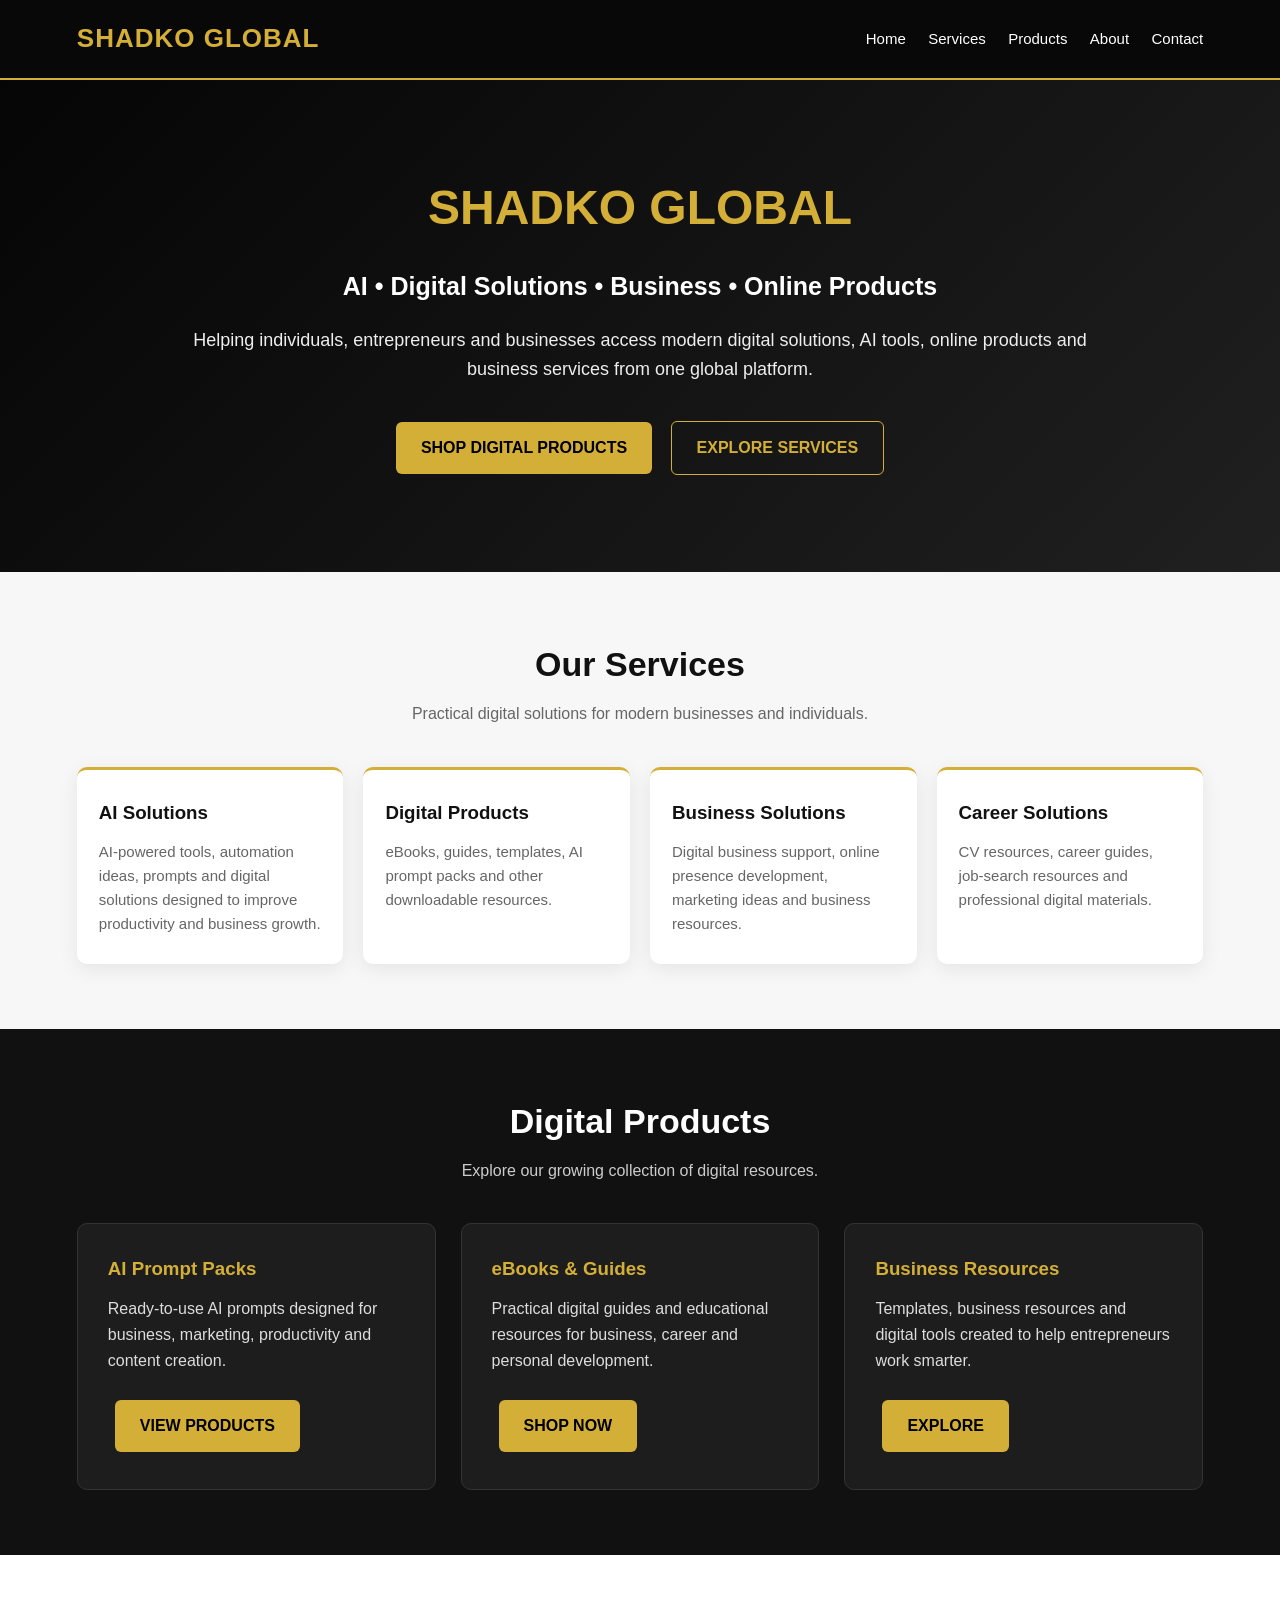
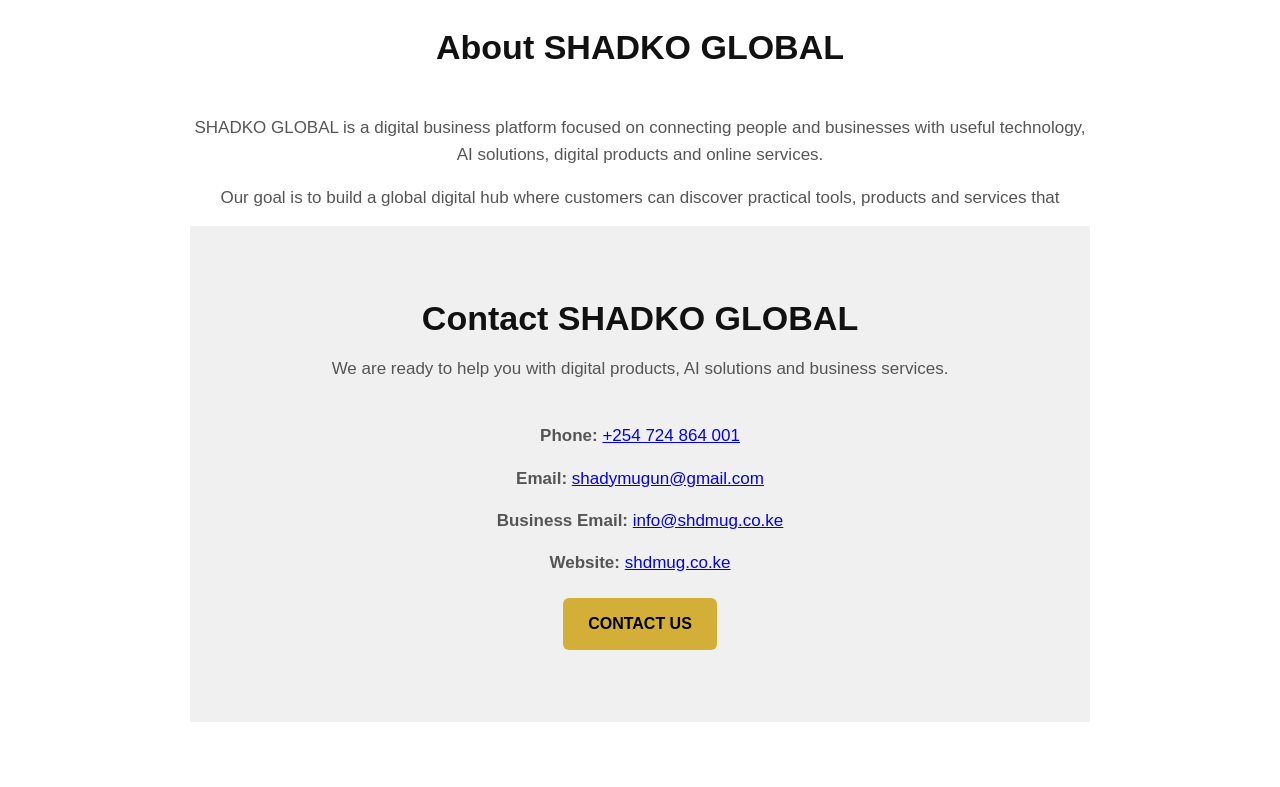
<file: index.html>
<!DOCTYPE html>
<html lang="en">
<head>
  <meta charset="UTF-8">
  <meta name="viewport" content="width=device-width, initial-scale=1.0">

  <title>SHADKO GLOBAL | AI, Digital Products & Business Solutions</title>

  <meta name="description" content="SHADKO GLOBAL provides AI solutions, digital products, business services, career solutions and online resources for individuals and businesses worldwide.">

  <meta name="keywords" content="SHADKO GLOBAL, AI solutions, digital products, business services, online business, Kenya, global digital agency">

  <style>
    * {
      box-sizing: border-box;
      margin: 0;
      padding: 0;
    }

    body {
      font-family: Arial, Helvetica, sans-serif;
      line-height: 1.6;
      color: #222;
      background: #f7f7f7;
    }

    header {
      background: #080808;
      color: white;
      padding: 18px 6%;
      position: sticky;
      top: 0;
      z-index: 1000;
      border-bottom: 2px solid #d4af37;
    }

    .nav {
      max-width: 1200px;
      margin: auto;
      display: flex;
      align-items: center;
      justify-content: space-between;
      gap: 20px;
    }

    .logo {
      font-size: 26px;
      font-weight: bold;
      color: #d4af37;
      letter-spacing: 1px;
    }

    nav a {
      color: white;
      text-decoration: none;
      margin-left: 18px;
      font-size: 15px;
    }

    nav a:hover {
      color: #d4af37;
    }

    .hero {
      background: linear-gradient(135deg, #050505, #202020);
      color: white;
      padding: 90px 6%;
      text-align: center;
    }

    .hero-content {
      max-width: 900px;
      margin: auto;
    }

    .hero h1 {
      font-size: 48px;
      margin-bottom: 20px;
      color: #d4af37;
    }

    .hero h2 {
      font-size: 25px;
      margin-bottom: 20px;
    }

    .hero p {
      font-size: 18px;
      margin-bottom: 30px;
      color: #eee;
    }

    .btn {
      display: inline-block;
      padding: 13px 25px;
      margin: 7px;
      border-radius: 6px;
      text-decoration: none;
      font-weight: bold;
      background: #d4af37;
      color: #000;
    }

    .btn:hover {
      background: #fff;
    }

    .btn-dark {
      background: transparent;
      border: 1px solid #d4af37;
      color: #d4af37;
    }

    section {
      padding: 65px 6%;
    }

    .container {
      max-width: 1200px;
      margin: auto;
    }

    .section-title {
      text-align: center;
      margin-bottom: 40px;
    }

    .section-title h2 {
      font-size: 34px;
      color: #111;
      margin-bottom: 10px;
    }

    .section-title p {
      color: #666;
    }

    .cards {
      display: grid;
      grid-template-columns: repeat(4, 1fr);
      gap: 20px;
    }

    .card {
      background: white;
      padding: 28px 22px;
      border-radius: 10px;
      box-shadow: 0 5px 20px rgba(0,0,0,0.08);
      border-top: 3px solid #d4af37;
    }

    .card h3 {
      margin-bottom: 12px;
      color: #111;
    }

    .card p {
      color: #666;
      font-size: 15px;
    }

    .products {
      background: #111;
      color: white;
    }

    .products .section-title h2 {
      color: white;
    }

    .products .section-title p {
      color: #ccc;
    }

    .product-grid {
      display: grid;
      grid-template-columns: repeat(3, 1fr);
      gap: 25px;
    }

    .product {
      background: #1d1d1d;
      padding: 30px;
      border-radius: 10px;
      border: 1px solid #333;
    }

    .product h3 {
      color: #d4af37;
      margin-bottom: 12px;
    }

    .product p {
      color: #ddd;
      margin-bottom: 20px;
    }

    .about {
      background: white;
    }

    .about-box {
      max-width: 900px;
      margin: auto;
      text-align: center;
    }

    .about-box p {
      color: #555;
      font-size: 17px;
      margin-bottom: 15px;
    }

    .contact {
      background: #f0f0f0;
    }

    .contact-box {
      max-width: 850px;
      margin: auto;
      background: white;
      padding: 35px;
      border-radius: 12px;
      text-align: center;
      box-shadow: 0 5px 20px rgba(0,0,0,0.08);
    }

    .contact-item {
      margin: 18px 0;
      font-size: 17px;
    }

    .contact-item a {
      color: #111;
      font-weight: bold;
      text-decoration: none;
    }

    .contact-item a:hover {
      color: #d4af37;
    }

    footer {
      background: #050505;
      color: #ccc;
      text-align: center;
      padding: 30px 6%;
      border-top: 2px solid #d4af37;
    }

    footer strong {
      color: #d4af37;
    }

    .social {
      margin: 15px 0;
    }

    .social a {
      color: #d4af37;
      text-decoration: none;
      margin: 0 8px;
    }

    @media (max-width: 900px) {
      .cards {
        grid-template-columns: repeat(2, 1fr);
      }

      .product-grid {
        grid-template-columns: 1fr;
      }

      .hero h1 {
        font-size: 38px;
      }

      nav a {
        margin-left: 8px;
        font-size: 13px;
      }
    }

    @media (max-width: 600px) {
      header {
        position: relative;
      }

      .nav {
        flex-direction: column;
      }

      nav {
        text-align: center;
      }

      nav a {
        display: inline-block;
        margin: 5px;
      }

      .hero {
        padding: 65px 5%;
      }

      .hero h1 {
        font-size: 32px;
      }

      .hero h2 {
        font-size: 21px;
      }

      .hero p {
        font-size: 16px;
      }

      section {
        padding: 50px 5%;
      }

      .cards {
        grid-template-columns: 1fr;
      }

      .section-title h2 {
        font-size: 28px;
      }

      .contact-box {
        padding: 25px 15px;
      }
    }
  </style>
</head>

<body>

<header>
  <div class="nav">
    <div class="logo">SHADKO GLOBAL</div>

    <nav>
      <a href="#home">Home</a>
      <a href="#services">Services</a>
      <a href="#products">Products</a>
      <a href="#about">About</a>
      <a href="#contact">Contact</a>
    </nav>
  </div>
</header>

<section class="hero" id="home">
  <div class="hero-content">

    <h1>SHADKO GLOBAL</h1>

    <h2>AI • Digital Solutions • Business • Online Products</h2>

    <p>
      Helping individuals, entrepreneurs and businesses access
      modern digital solutions, AI tools, online products and
      business services from one global platform.
    </p>

    <a class="btn" href="https://payhip.com/SHADKOGLOBAL" target="_blank">
      SHOP DIGITAL PRODUCTS
    </a>

    <a class="btn btn-dark" href="#services">
      EXPLORE SERVICES
    </a>

  </div>
</section>

<section id="services">
  <div class="container">

    <div class="section-title">
      <h2>Our Services</h2>
      <p>Practical digital solutions for modern businesses and individuals.</p>
    </div>

    <div class="cards">

      <div class="card">
        <h3>AI Solutions</h3>
        <p>
          AI-powered tools, automation ideas, prompts and digital
          solutions designed to improve productivity and business growth.
        </p>
      </div>

      <div class="card">
        <h3>Digital Products</h3>
        <p>
          eBooks, guides, templates, AI prompt packs and other
          downloadable resources.
        </p>
      </div>

      <div class="card">
        <h3>Business Solutions</h3>
        <p>
          Digital business support, online presence development,
          marketing ideas and business resources.
        </p>
      </div>

      <div class="card">
        <h3>Career Solutions</h3>
        <p>
          CV resources, career guides, job-search resources and
          professional digital materials.
        </p>
      </div>

    </div>
  </div>
</section>

<section class="products" id="products">
  <div class="container">

    <div class="section-title">
      <h2>Digital Products</h2>
      <p>Explore our growing collection of digital resources.</p>
    </div>

    <div class="product-grid">

      <div class="product">
        <h3>AI Prompt Packs</h3>
        <p>
          Ready-to-use AI prompts designed for business,
          marketing, productivity and content creation.
        </p>

        <a class="btn"
           href="https://payhip.com/SHADKOGLOBAL"
           target="_blank">
          VIEW PRODUCTS
        </a>
      </div>

      <div class="product">
        <h3>eBooks & Guides</h3>
        <p>
          Practical digital guides and educational resources
          for business, career and personal development.
        </p>

        <a class="btn"
           href="https://payhip.com/SHADKOGLOBAL"
           target="_blank">
          SHOP NOW
        </a>
      </div>

      <div class="product">
        <h3>Business Resources</h3>
        <p>
          Templates, business resources and digital tools
          created to help entrepreneurs work smarter.
        </p>

        <a class="btn"
           href="https://payhip.com/SHADKOGLOBAL"
           target="_blank">
          EXPLORE
        </a>
      </div>

    </div>
  </div>
</section>

<section class="about" id="about">
  <div class="container">

    <div class="section-title">
      <h2>About SHADKO GLOBAL</h2>
    </div>

    <div class="about-box">

      <p>
        SHADKO GLOBAL is a digital business platform focused on
        connecting people and businesses with useful technology,
        AI solutions, digital products and online services.
      </p>

      <p>
        Our goal is to build a global digital hub where customers
        can discover practical tools, products and services that
       
<section class="contact" id="contact">
  <div class="container">
    <div class="section-title">
      <h2>Contact SHADKO GLOBAL</h2>
      <p>We are ready to help you with digital products, AI solutions and business services.</p>
    </div>

    <div class="about-box">
      <p><strong>Phone:</strong> <a href="tel:+254724864001">+254 724 864 001</a></p>

      <p><strong>Email:</strong>
        <a href="mailto:shadymugun@gmail.com">shadymugun@gmail.com</a>
      </p>

      <p><strong>Business Email:</strong>
        <a href="mailto:info@shdmug.co.ke">info@shdmug.co.ke</a>
      </p>

      <p><strong>Website:</strong>
        <a href="https://shdmug.co.ke" target="_blank">shdmug.co.ke</a>
      </p>

      <a class="btn" href="mailto:info@shdmug.co.ke">CONTACT US</a>
    </div>
  </div>
  </section>
</file>
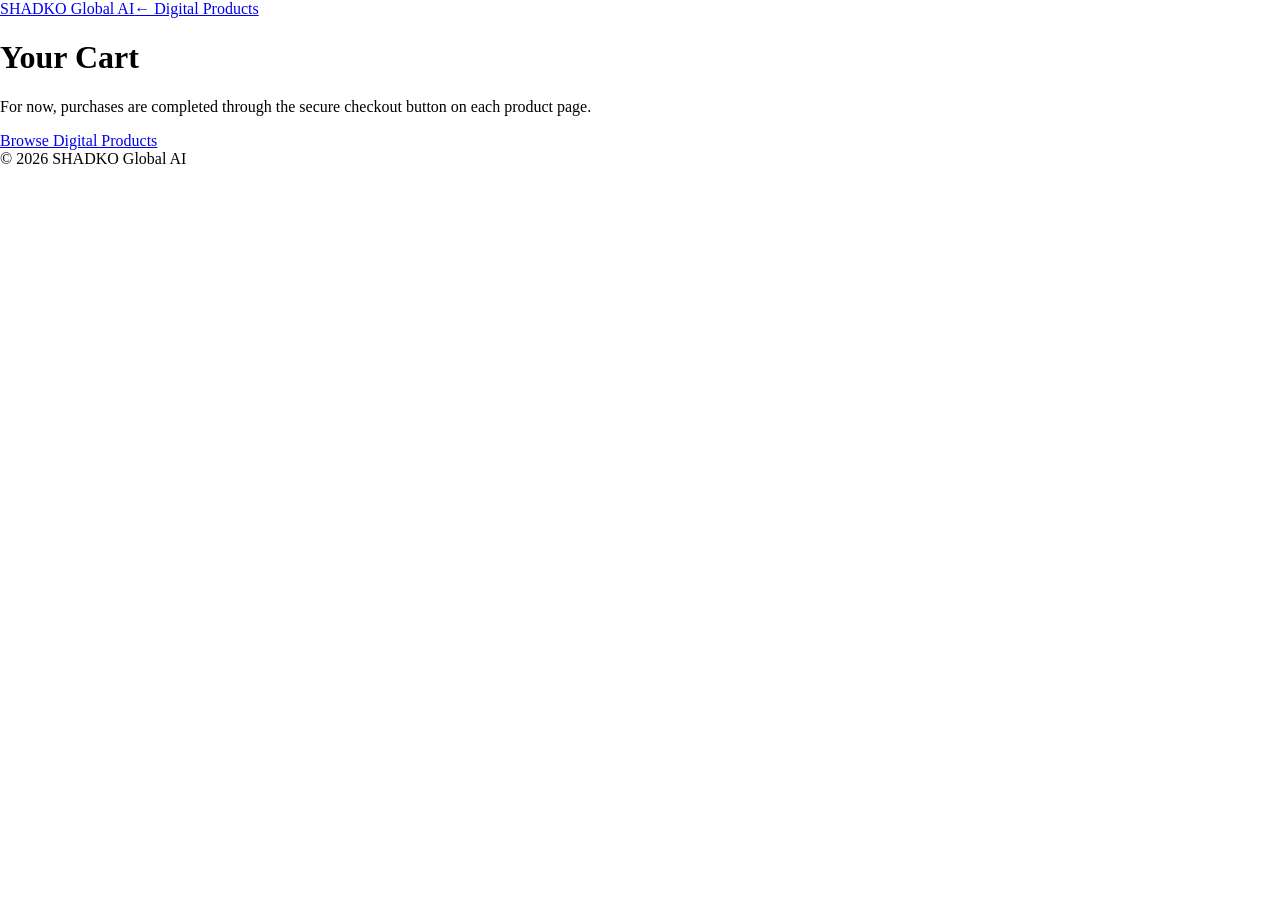
<file: cart.html>
<!DOCTYPE html>
<html lang="en"><head><meta charset="UTF-8"><meta name="viewport" content="width=device-width,initial-scale=1">
<title>Cart — SHADKO Global AI</title><link rel="stylesheet" href="style.css"></head>
<body><header class="simple"><nav><a href="index.html">SHADKO Global AI</a><a href="shop.html">← Digital Products</a></nav></header>
<main class="cart"><h1>Your Cart</h1><p>For now, purchases are completed through the secure checkout button on each product page.</p>
<a class="btn" href="shop.html">Browse Digital Products</a></main><footer>© 2026 SHADKO Global AI</footer></body></html>
</file>
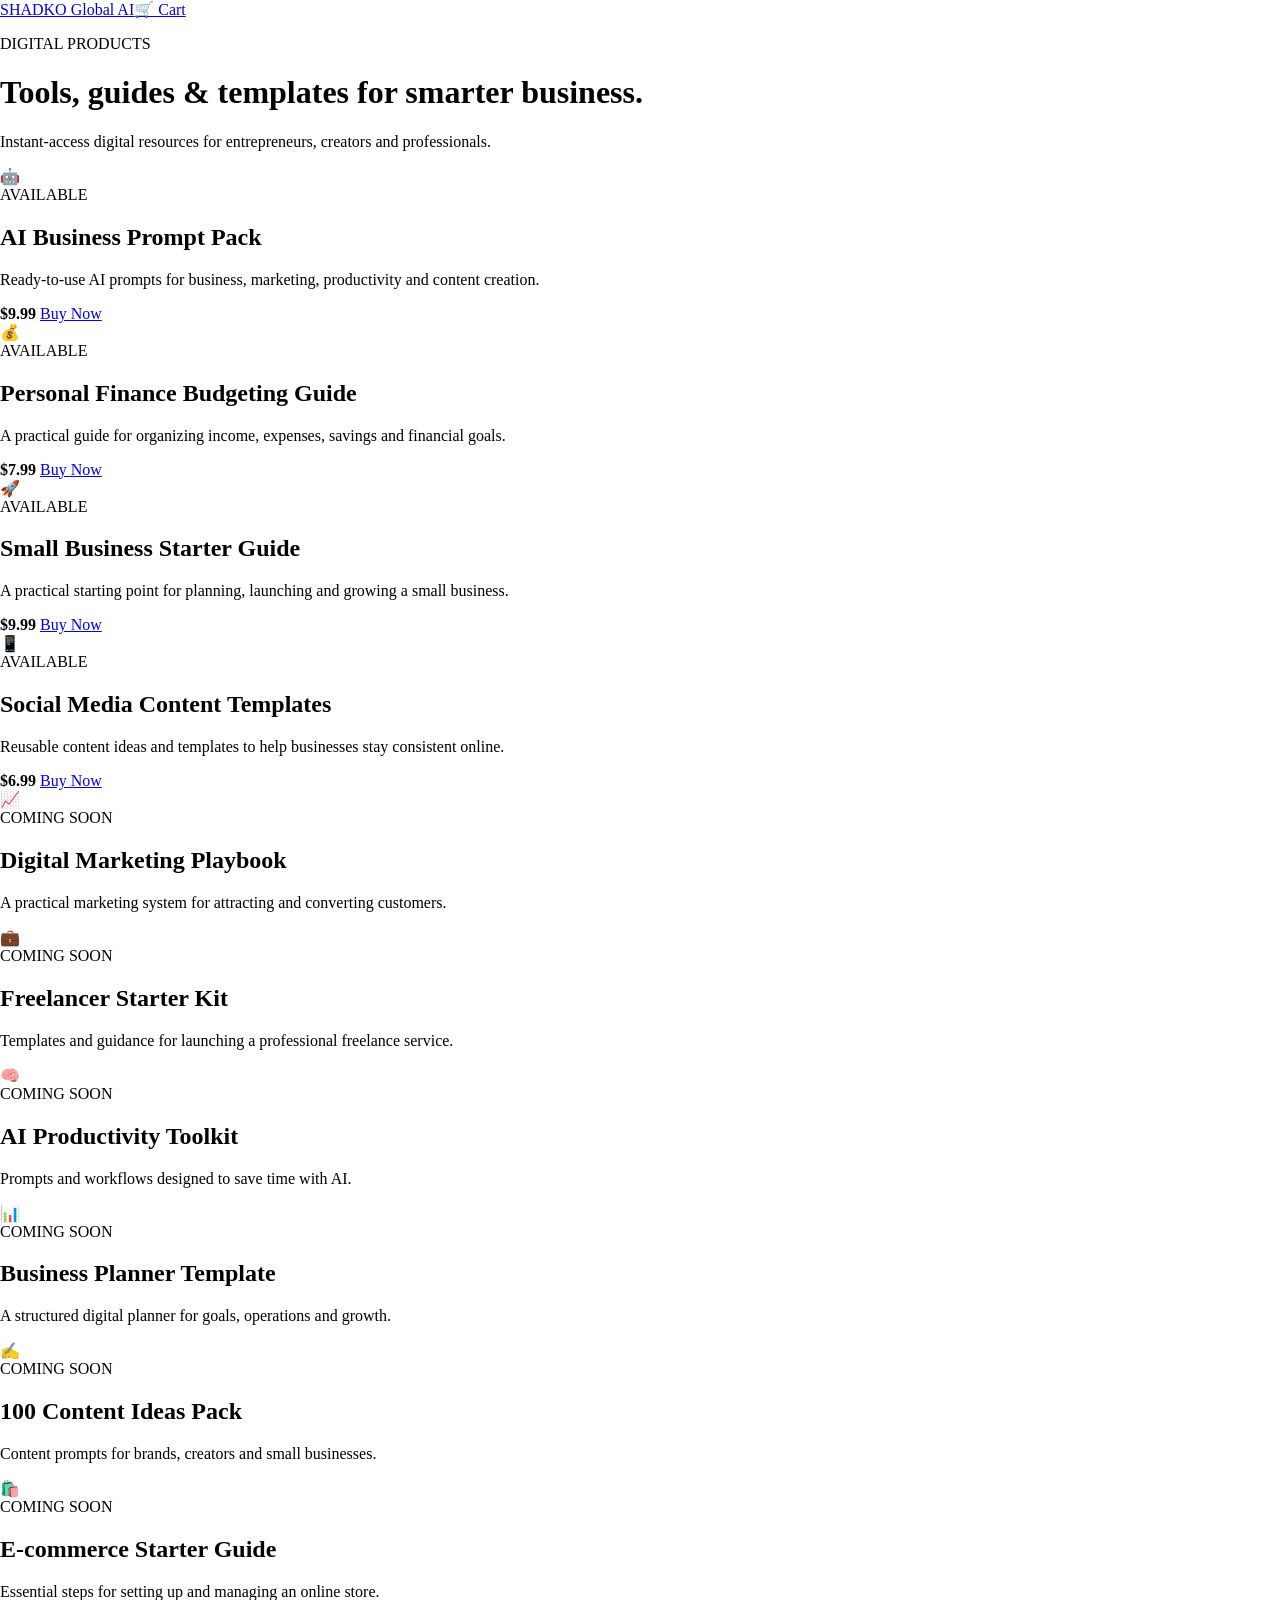
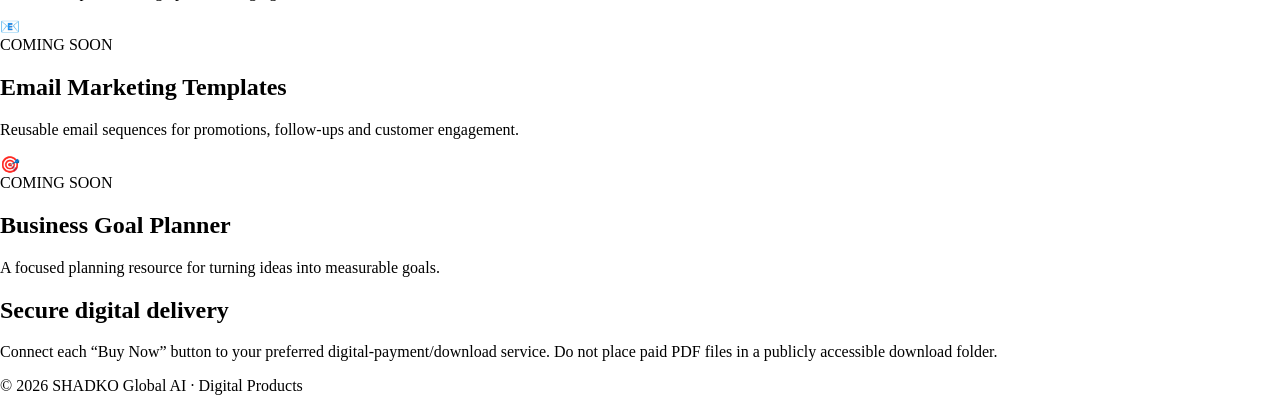
<file: shop.html>
<!DOCTYPE html>
<html lang="en">
<head>
<meta charset="UTF-8">
<meta name="viewport" content="width=device-width,initial-scale=1">
<title>SHADKO Global AI — Digital Products</title>
<link rel="stylesheet" href="style.css">
</head>
<body>
<header class="hero">
  <nav><a href="index.html">SHADKO Global AI</a><a href="cart.html">🛒 Cart</a></nav>
  <div class="hero-inner">
    <p class="eyebrow">DIGITAL PRODUCTS</p>
    <h1>Tools, guides & templates for smarter business.</h1>
    <p>Instant-access digital resources for entrepreneurs, creators and professionals.</p>
  </div>
</header>

<main>
<section class="products">
  <article class="card">
    <div class="icon">🤖</div><span class="tag">AVAILABLE</span>
    <h2>AI Business Prompt Pack</h2>
    <p>Ready-to-use AI prompts for business, marketing, productivity and content creation.</p>
    <strong>$9.99</strong>
    <a class="btn" href="YOUR_CHECKOUT_LINK_1">Buy Now</a>
  </article>

  <article class="card">
    <div class="icon">💰</div><span class="tag">AVAILABLE</span>
    <h2>Personal Finance Budgeting Guide</h2>
    <p>A practical guide for organizing income, expenses, savings and financial goals.</p>
    <strong>$7.99</strong>
    <a class="btn" href="YOUR_CHECKOUT_LINK_2">Buy Now</a>
  </article>

  <article class="card">
    <div class="icon">🚀</div><span class="tag">AVAILABLE</span>
    <h2>Small Business Starter Guide</h2>
    <p>A practical starting point for planning, launching and growing a small business.</p>
    <strong>$9.99</strong>
    <a class="btn" href="YOUR_CHECKOUT_LINK_3">Buy Now</a>
  </article>

  <article class="card">
    <div class="icon">📱</div><span class="tag">AVAILABLE</span>
    <h2>Social Media Content Templates</h2>
    <p>Reusable content ideas and templates to help businesses stay consistent online.</p>
    <strong>$6.99</strong>
    <a class="btn" href="YOUR_CHECKOUT_LINK_4">Buy Now</a>
  </article>

  <article class="card soon"><div class="icon">📈</div><span class="tag">COMING SOON</span><h2>Digital Marketing Playbook</h2><p>A practical marketing system for attracting and converting customers.</p></article>
  <article class="card soon"><div class="icon">💼</div><span class="tag">COMING SOON</span><h2>Freelancer Starter Kit</h2><p>Templates and guidance for launching a professional freelance service.</p></article>
  <article class="card soon"><div class="icon">🧠</div><span class="tag">COMING SOON</span><h2>AI Productivity Toolkit</h2><p>Prompts and workflows designed to save time with AI.</p></article>
  <article class="card soon"><div class="icon">📊</div><span class="tag">COMING SOON</span><h2>Business Planner Template</h2><p>A structured digital planner for goals, operations and growth.</p></article>
  <article class="card soon"><div class="icon">✍️</div><span class="tag">COMING SOON</span><h2>100 Content Ideas Pack</h2><p>Content prompts for brands, creators and small businesses.</p></article>
  <article class="card soon"><div class="icon">🛍️</div><span class="tag">COMING SOON</span><h2>E-commerce Starter Guide</h2><p>Essential steps for setting up and managing an online store.</p></article>
  <article class="card soon"><div class="icon">📧</div><span class="tag">COMING SOON</span><h2>Email Marketing Templates</h2><p>Reusable email sequences for promotions, follow-ups and customer engagement.</p></article>
  <article class="card soon"><div class="icon">🎯</div><span class="tag">COMING SOON</span><h2>Business Goal Planner</h2><p>A focused planning resource for turning ideas into measurable goals.</p></article>
</section>

<section class="notice">
  <h2>Secure digital delivery</h2>
  <p>Connect each “Buy Now” button to your preferred digital-payment/download service. Do not place paid PDF files in a publicly accessible download folder.</p>
</section>
</main>
<footer>© 2026 SHADKO Global AI · Digital Products</footer>
</body>
</html>
</file>
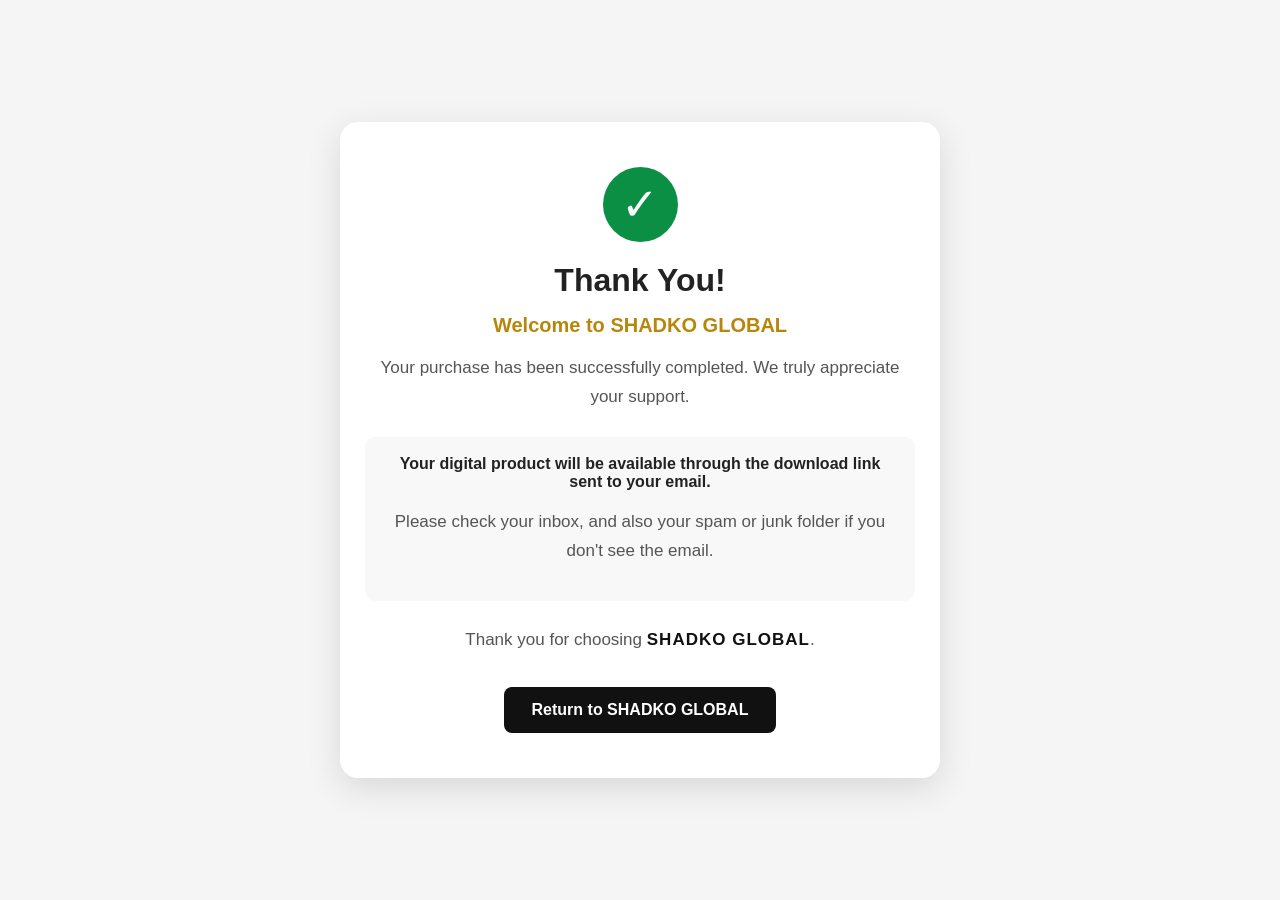
<file: Thank - you.html>
<!DOCTYPE html>
<html lang="en">
<head>
  <meta charset="UTF-8">
  <meta name="viewport" content="width=device-width, initial-scale=1.0">
  <title>Thank You | SHADKO GLOBAL</title>

  <style>
    * {
      box-sizing: border-box;
    }

    body {
      margin: 0;
      font-family: Arial, sans-serif;
      background: #f5f5f5;
      color: #222;
      text-align: center;
    }

    .thank-you {
      min-height: 100vh;
      display: flex;
      justify-content: center;
      align-items: center;
      padding: 25px;
    }

    .card {
      width: 100%;
      max-width: 600px;
      background: white;
      padding: 45px 25px;
      border-radius: 18px;
      box-shadow: 0 10px 35px rgba(0,0,0,0.12);
    }

    .check {
      width: 75px;
      height: 75px;
      margin: 0 auto 20px;
      border-radius: 50%;
      background: #0b8f45;
      color: white;
      font-size: 45px;
      line-height: 75px;
    }

    h1 {
      margin: 10px 0;
      font-size: 32px;
    }

    h2 {
      margin: 15px 0;
      font-size: 20px;
      color: #b8860b;
    }

    p {
      font-size: 17px;
      line-height: 1.7;
      color: #555;
    }

    .note {
      background: #f8f8f8;
      padding: 18px;
      margin: 25px 0;
      border-radius: 10px;
    }

    .btn {
      display: inline-block;
      padding: 14px 28px;
      background: #111;
      color: white;
      text-decoration: none;
      border-radius: 8px;
      font-weight: bold;
      margin-top: 15px;
    }

    .btn:hover {
      background: #b8860b;
    }

    .brand {
      font-weight: bold;
      letter-spacing: 1px;
      color: #111;
    }
  </style>
</head>

<body>

  <section class="thank-you">
    <div class="card">

      <div class="check">✓</div>

      <h1>Thank You!</h1>

      <h2>Welcome to SHADKO GLOBAL</h2>

      <p>
        Your purchase has been successfully completed.
        We truly appreciate your support.
      </p>

      <div class="note">
        <strong>Your digital product will be available through the
        download link sent to your email.</strong>

        <p>
          Please check your inbox, and also your spam or junk folder
          if you don't see the email.
        </p>
      </div>

      <p>
        Thank you for choosing <span class="brand">SHADKO GLOBAL</span>.
      </p>

      <a href="https://shdmug.co.ke" class="btn">
        Return to SHADKO GLOBAL
      </a>

    </div>
  </section>

</body>
</html>
</file>
<file: style.css>
*{box-sizing:border-box}body{margin:0;font-family:Arial,Helvetica,san* {
  box-sizing: border-box;
  margin: 0;
  padding: 0;
}

body {
  font-family: Arial, Helvetica, sans-serif;
  background: #f7f7f7;
  color: #171717;
  line-height: 1.6;
}

a {
  color: inherit;
  text-decoration: none;
}

header {
  background: #111111;
  color: #ffffff;
  padding: 18px 6%;
  display: flex;
  align-items: center;
  justify-content: space-between;
  position: sticky;
  top: 0;
  z-index: 1000;
}

.logo {
  color: #d4af37;
  font-size: 28px;
  font-weight: 800;
  letter-spacing: 2px;
}

nav {
  display: flex;
  gap: 25px;
  align-items: center;
}

nav a {
  color: #ffffff;
  font-weight: 600;
  transition: 0.3s;
}

nav a:hover {
  color: #d4af37;
}

.hero {
  min-height: 80vh;
  display: flex;
  align-items: center;
  justify-content: center;
  text-align: center;
  padding: 80px 6%;
  background: linear-gradient(135deg, #111111, #252525);
  color: #ffffff;
}

.hero h1 {
  font-size: clamp(40px, 7vw, 72px);
  margin-bottom: 20px;
  font-weight: 800;
}

.hero h1 span {
  color: #d4af37;
}

.hero p {
  max-width: 750px;
  margin: 0 auto 35px;
  font-size: 20px;
  color: #ddddd

.btn:hover,
button:hover {
  background: #ffffff;
  transform: translateY(-2px);
}

section {
  padding: 80px 6%;
}

.btn,
button {
  display: inline-block;
  background: #d4af37;
  color: #111111;
  padding: 15px 32px;
  border: none;
  border-radius: 10px;
  font-size: 16px;
  font-weight: 700;
  cursor: pointer;
  text-decoration: none;
  transition: all 0.3s ease;
  box-shadow: 0 4px 12px rgba(0,0,0,0.15);
}

.btn:hover,
button:hover {
  background: #b8962e;
  color: #ffffff;
  transform: translateY(-3px);
  box-shadow: 0 8px 20px rgba(0,0,0,0.25);
}


section h2 {
  text-align: center;
  font-size: 38px;
  margin-bottom: 45px;
}

.services,
.products,
.cards {
  display: grid;
  grid-template-columns: repeat(auto-fit, minmax(240px, 1fr));
  gap: 25px;
  max-width: 1200px;
  margin: auto;
}

.card {
  background: #ffffff;
  padding: 30px;
  border-radius: 12px;
  box-shadow: 0 8px 25px rgba(0, 0, 0, 0.08);
  transition: 0.3s;
}

.card:hover {
  transform: translateY(-6px);
  box-shadow: 0 15px 35px rgba(0, 0, 0, 0.12);
}

.card h3 {
  color: #111111;
  margin-bottom: 12px;
  font-size: 22px;
}

.card p {
  color: #666666;
}

footer {
  background: #111111;
  color: #ffffff;
  text-align: center;
  padding: 35px 6%;
}

footer a {
  color: #d4af37;
}

input,
textarea,
select {
  width: 100%;
  padding: 13px;
  border: 1px solid #dddddd;
  border-radius: 6px;
  margin-bottom: 15px;
  font-size: 16px;
}

@media (max-width: 768px) {
  header {
    flex-direction: column;
    gap: 15px;
  }

  nav {
    flex-wrap: wrap;
    justify-content: center;
    gap: 15px;
  }

  .hero {
    min-height: 70vh;
    padding: 60px 5%;
  }

  .hero p {
    font-size: 17px;
  }

  section {
    padding: 60px 5%;
  }

  section h2 {
    font-size: 30px;
  }
}
/* ===== PROFESSIONAL LANDING PAGE IMPROVEMENTS ===== */

html {
    scroll-behavior: smooth;
}

body {
    line-height: 1.6;
    overflow-x: hidden;
}

.hero {
    display: flex;
    align-items: center;
    justify-content: center;
    text-align: center;
    background: linear-gradient(135deg, #111111, #1c1c1c);
}

.hero h1 {
    font-size: clamp(38px, 6vw, 64px);
    font-weight: 800;
    line-height: 1.1;
    margin-bottom: 20px;
}

.hero p {
    max-width: 700px;
    margin: 0 auto 30px;
    color: #dddddd;
}

section {
    position: relative;
}

section h2 {
    font-weight: 800;
    margin-bottom: 15px;
}

.card {
    transition: transform 0.3s ease, box-shadow 0.3s ease;
}

.card:hover {
    transform: translateY(-8px);
    box-shadow: 0 15px 35px rgba(0,0,0,0.15);
}

button,
.btn,
a.button {
    display: inline-block;
    padding: 14px 28px;
    border-radius: 8px;
    font-weight: 700;
    text-decoration: none;
    cursor: pointer;
    transition: all 0.3s ease;
}

button:hover,
.btn:hover,
a.button:hover {
    transform: translateY(-2px);
    opacity: 0.9;
}

nav a {
    font-weight: 600;
    text-decoration: none;
    transition: color 0.3s ease;
}

nav a:hover {
    color: #d4af37;
}

input:focus,
textarea:focus,
select:focus {
    outline: none;
    border-color: #d4af37;
    box-shadow: 0 0 0 3px rgba(212,175,55,0.15);
  }
</file>
